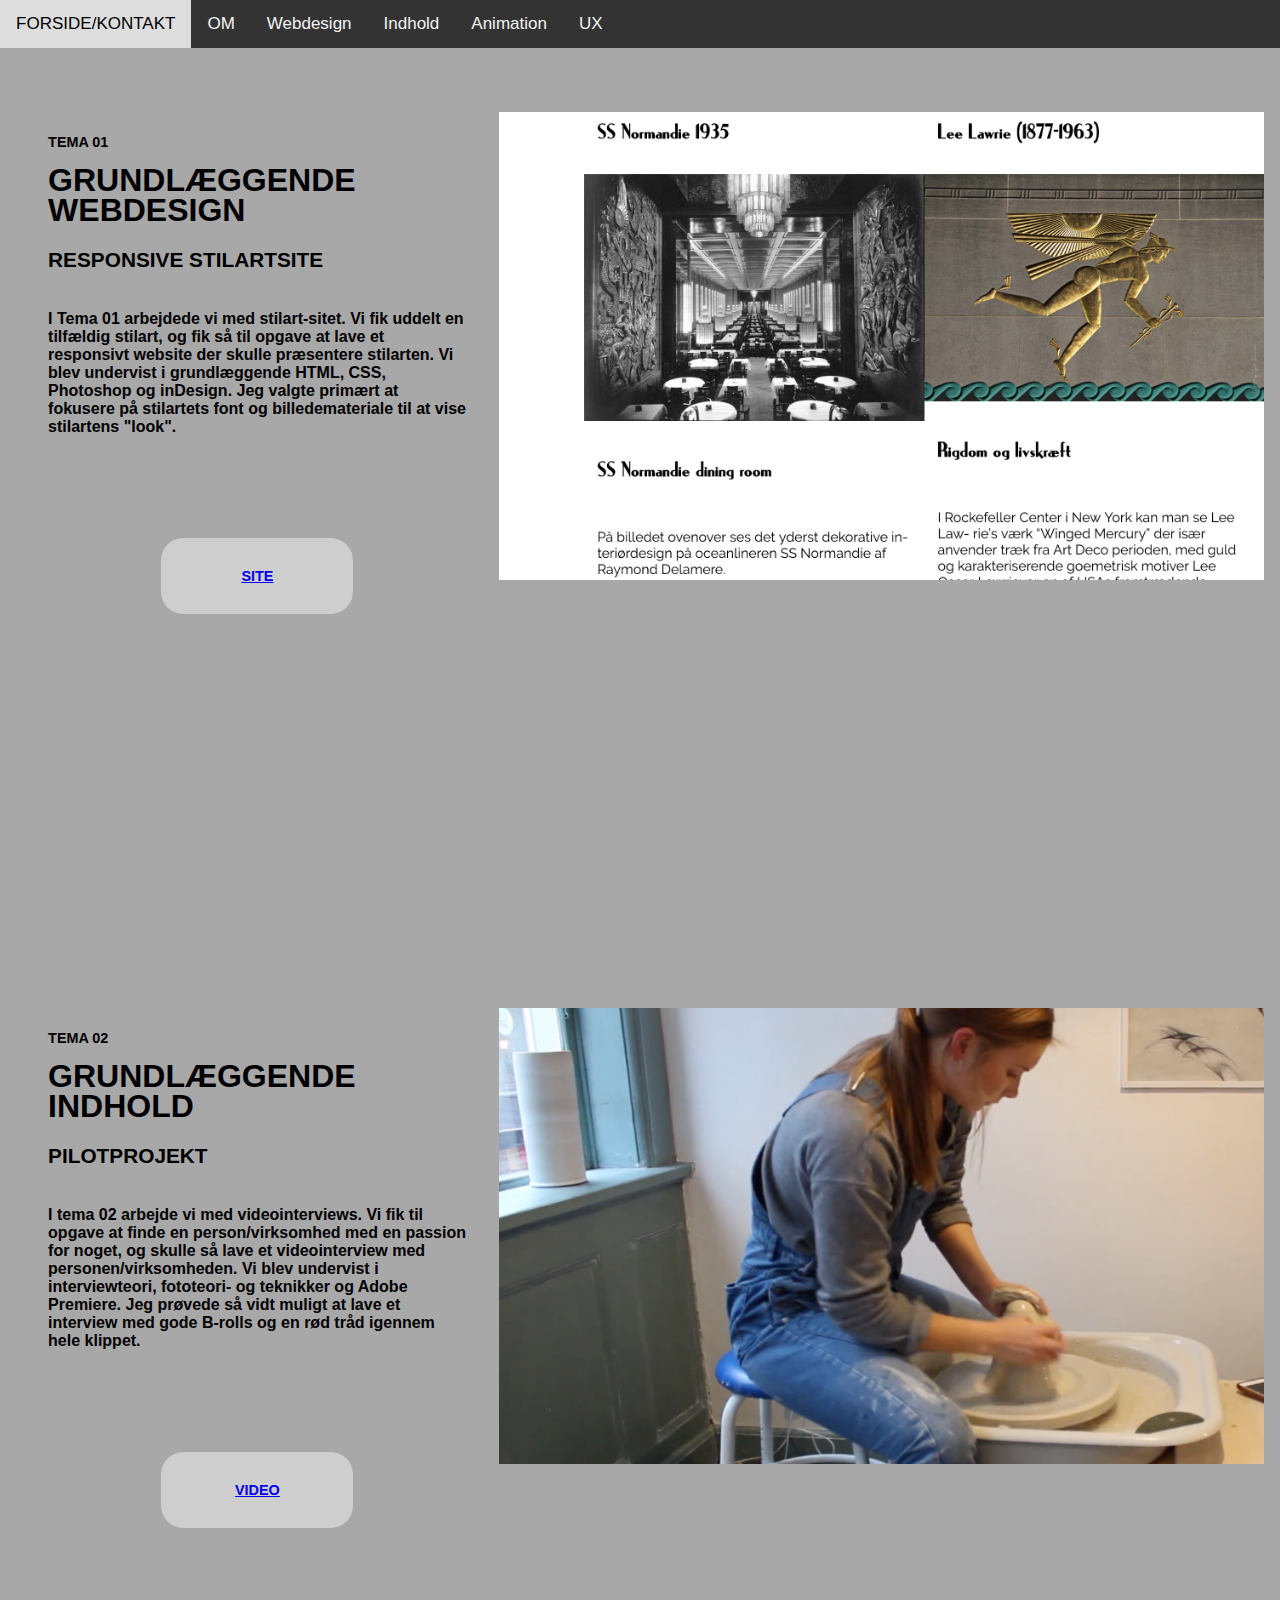
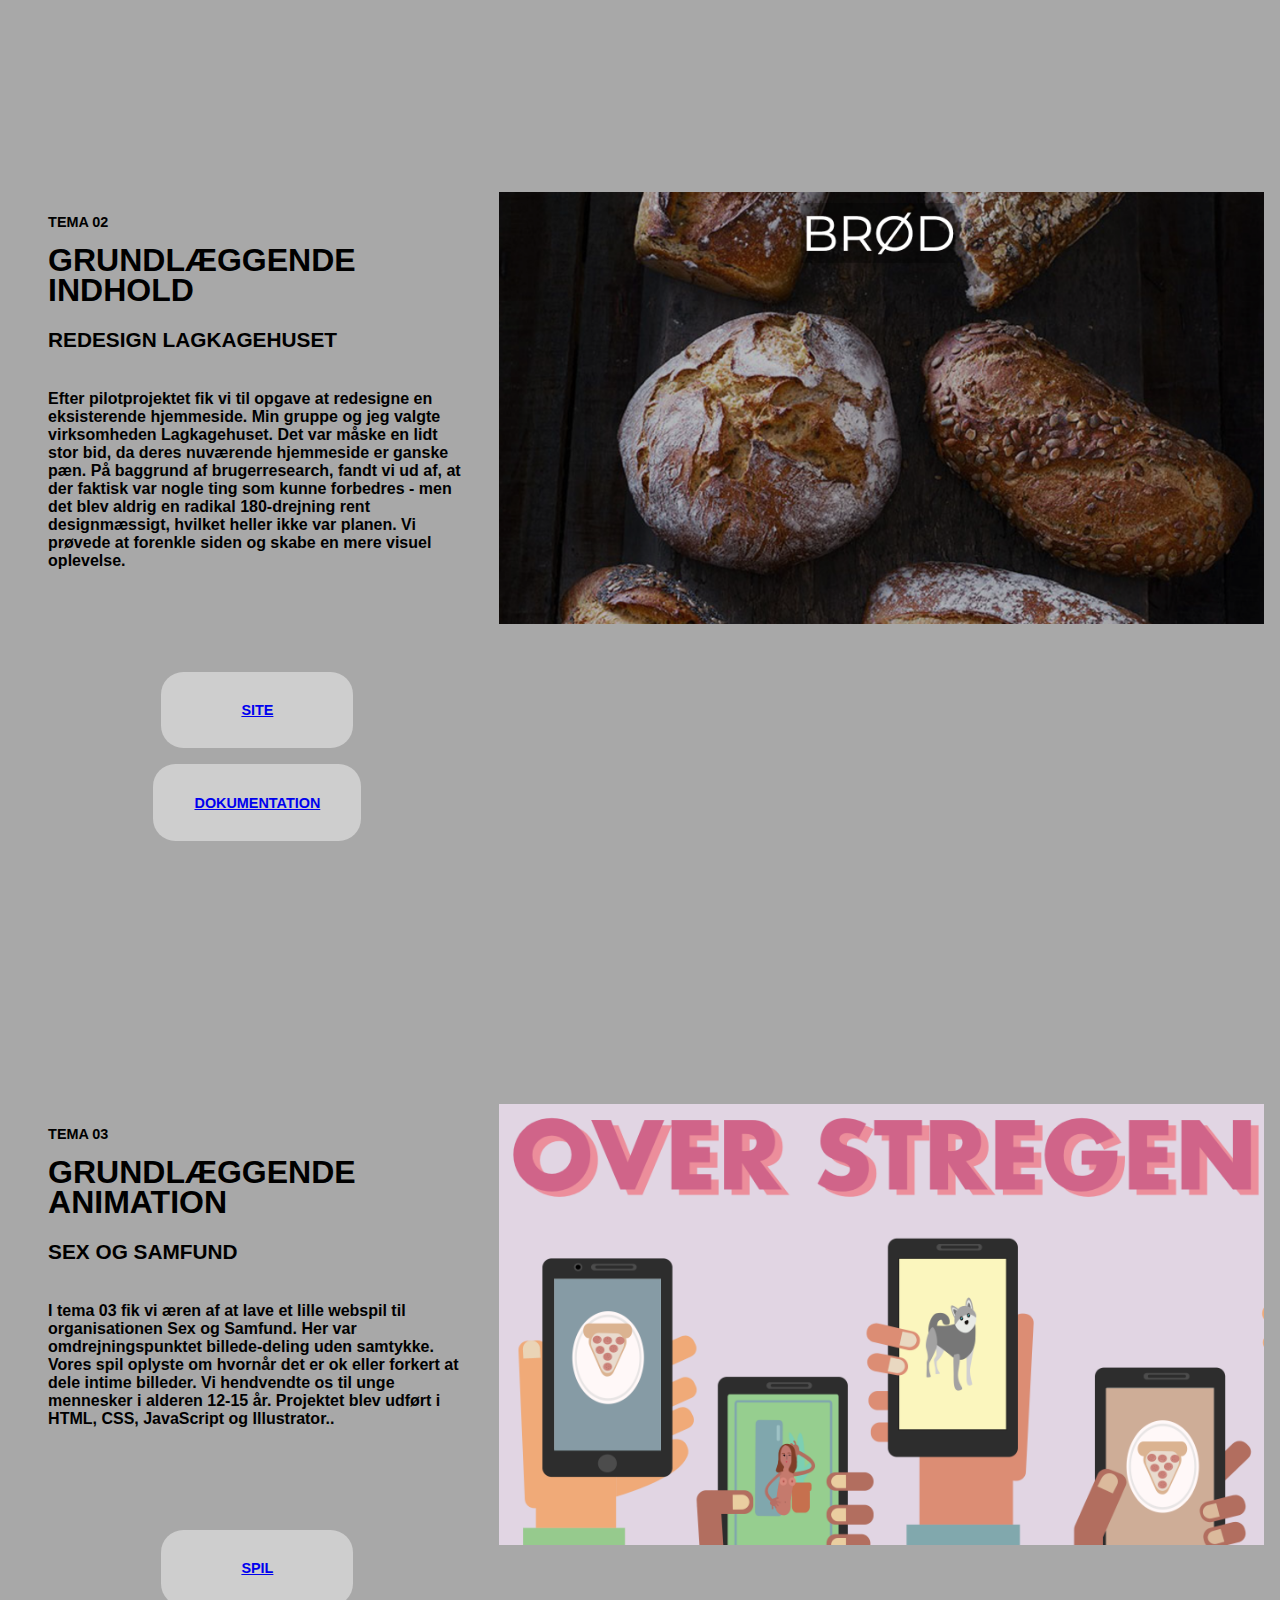
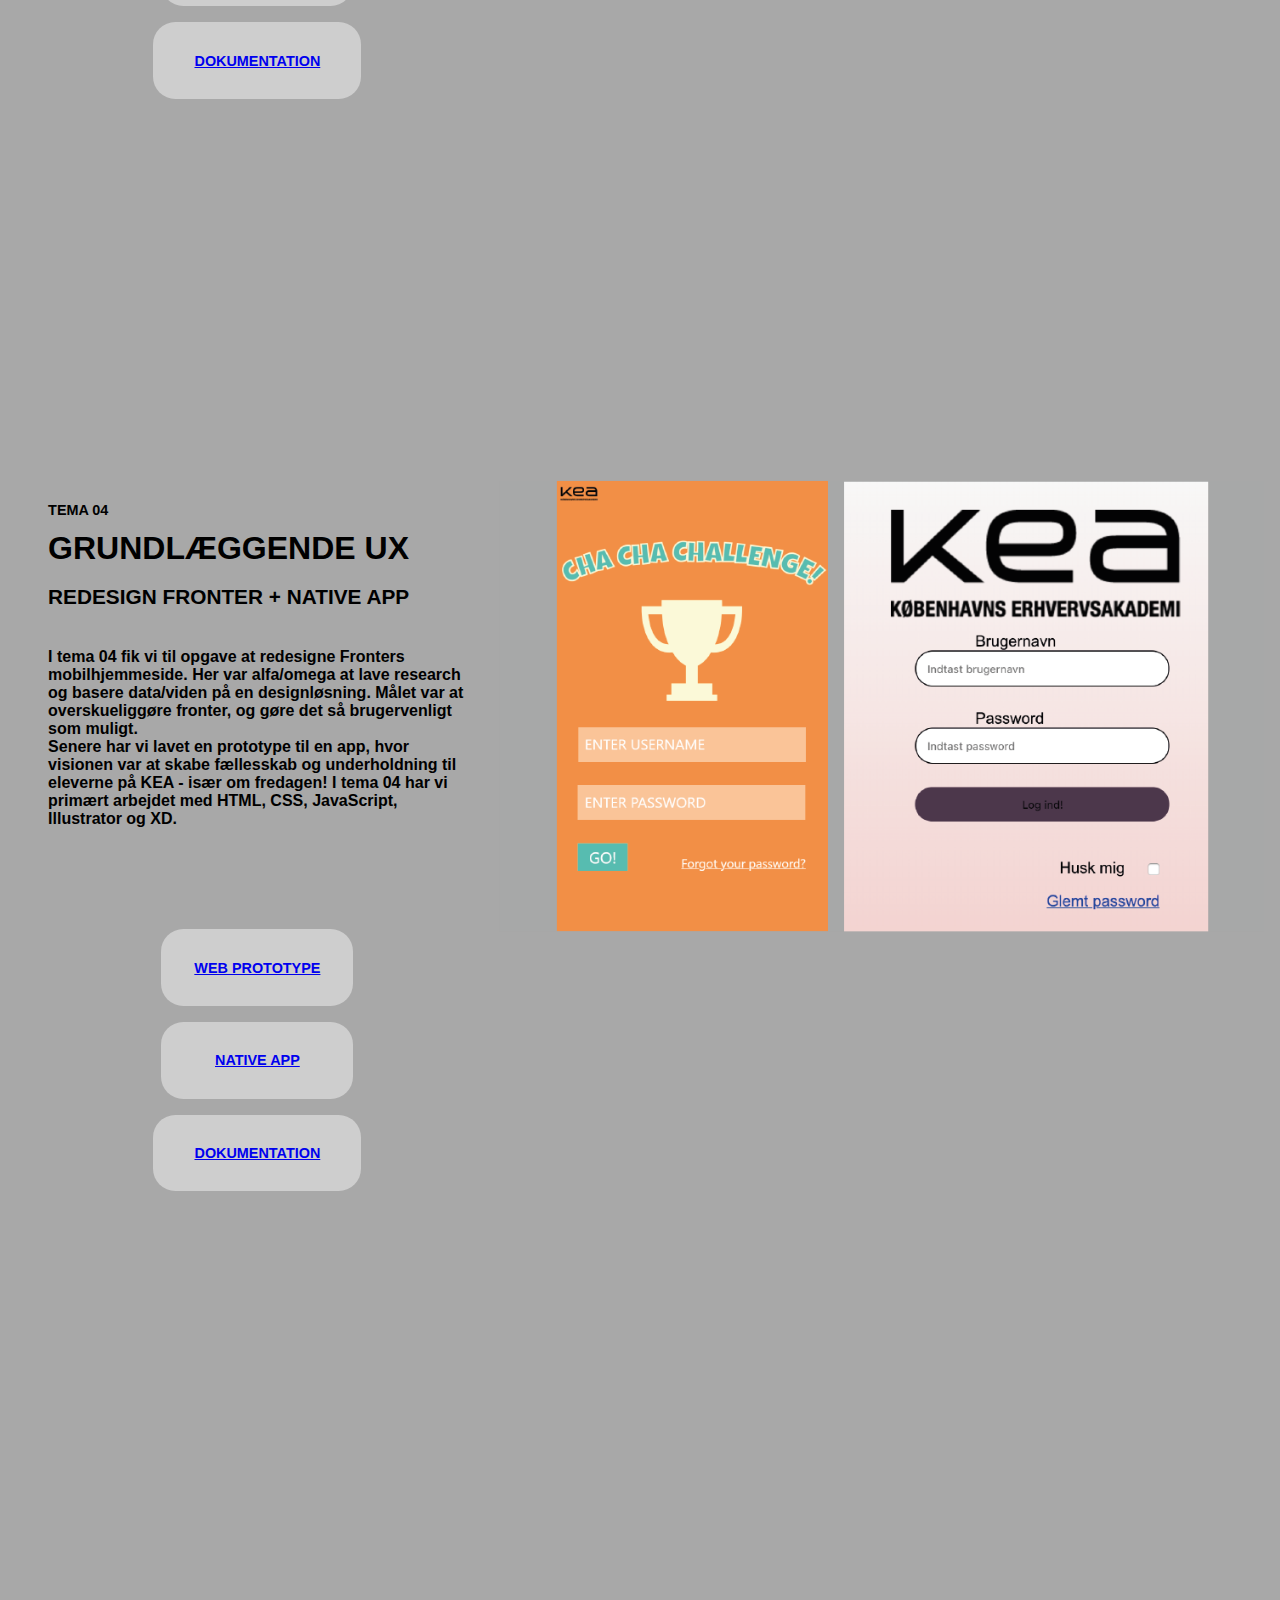
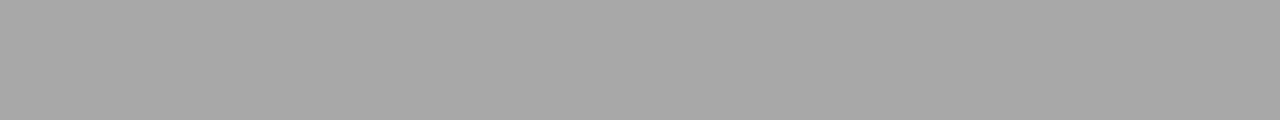
<file: index.html>
<!DOCTYPE html>
<html lang="da">

<head>
    <meta charset="utf-8">
    <meta name="viewport" content="width=device-width, initial-scale=1.0">
    <link rel="stylesheet" type="text/css" href="style.css">
    <title>Johans portfolio</title>
</head>

<body>
    <header>
        <nav>
            <div class="topnav">
                <a href="kontakt.html">FORSIDE/KONTAKT</a>
                <a href="om.html">OM</a>
                <a href="#art_deco">Webdesign</a>
                <a href="#indhold1">Indhold</a>
                <a href="#animation">Animation</a>
                <a href="#uxxx">UX</a>

            </div>
        </nav>


        <div class="mobilmenu">

                <div id="menuknap">☰</div>
                <ul id="menu" class="hidden">
                <li><a href="kontakt.html"> FORSIDE/KONTAKT</a></li>
                <li><a href="om.html"> OM</a></li>
                <li><a href="#art_deco"> Webdesign</a></li>
                <li><a href="#indhold1"> Indhold</a></li>
                <li><a href="#animation"> Animation</a></li>
                <li><a href="#uxxx"> UX</a></li>

                </ul>

        </div>
    </header>

    <main id="portfolio">
        <div id="art_deco" class="alletemaer">
            <div class="lille_column">
                <div class="lille_column1">
                    <h3>TEMA 01</h3>
                    <h1>GRUNDLÆGGENDE WEBDESIGN</h1>
                    <h2> RESPONSIVE STILARTSITE</h2>
                    <h4> I Tema 01 arbejdede vi med stilart-sitet. Vi fik uddelt en tilfældig stilart, og fik så til opgave at lave et responsivt website der skulle præsentere stilarten. Vi blev undervist i grundlæggende HTML, CSS, Photoshop og inDesign. Jeg valgte primært at fokusere på stilartets font og billedemateriale til at vise stilartens "look". </h4>
                </div>

                <div class="lille_column2">

                        <a href="http://jooohan.com/kea/01-web/04-responsive/01_04_01_responsive_v1/index.html">
                            <div class="link_resultat">

                            <h3> SITE </h3>
                            </div>
                            </a>
                           </div>

            </div>
                    <div class="stor_column">
                    <img src="billeder_screencaps/Screencap_tema01.png" alt="screencap_tema01">

                    </div>

                    </div>

        <div id="indhold1" class="alletemaer">
             <div class="lille_column">
                <div class="lille_column1">
                    <h3>TEMA 02</h3>
                    <h1>GRUNDLÆGGENDE INDHOLD</h1>
                    <h2> PILOTPROJEKT</h2>
                    <h4> I tema 02 arbejde vi med videointerviews. Vi fik til opgave at finde en person/virksomhed med en passion for noget, og skulle så lave et videointerview med personen/virksomheden. Vi blev undervist i interviewteori, fototeori- og teknikker og Adobe Premiere. Jeg prøvede så vidt muligt at lave et interview med gode B-rolls og en rød tråd igennem hele klippet. </h4>
                </div>
                <div class="lille_column2">
                    <a href="https://www.youtube.com/watch?v=FEyzPCHP8mE">
                        <div class="link_resultat">
                            <h3> VIDEO </h3>
                        </div></a>

                           </div>

                </div>
                     <div class="stor_column">
                     <img src="billeder_screencaps/Screencap_tema02.png" alt="screencap_tema02">

                    </div>

                     </div>


        <div id="indhold2" class="alletemaer">
             <div class="lille_column">
                <div class="lille_column1">
                    <h3>TEMA 02</h3>
                    <h1>GRUNDLÆGGENDE INDHOLD</h1>
                    <h2> REDESIGN LAGKAGEHUSET</h2>
                    <h4> Efter pilotprojektet fik vi til opgave at redesigne en eksisterende hjemmeside. Min gruppe og jeg valgte virksomheden Lagkagehuset. Det var måske en lidt stor bid, da deres nuværende hjemmeside er ganske pæn. På baggrund af brugerresearch, fandt vi ud af, at der faktisk var nogle ting som kunne forbedres - men det blev aldrig en radikal 180-drejning rent designmæssigt, hvilket heller ikke var planen. Vi prøvede at forenkle siden og skabe en mere visuel oplevelse.</h4>
                </div>
                <div class="lille_column2">
                    <a href="http://jooohan.com/kea/02-content/02-redesign/02_02_06_redesign/index.html">
                        <div class="link_resultat">
                            <h3> SITE </h3>
                        </div> </a>

                          <a href="https://docs.google.com/document/d/1sSuC-b0TglXaxjcl5E11QtJ-Odc184z0A0vXRvXGh34/edit?usp=sharing" > <div class="link_dokumentation">
                            <h3> DOKUMENTATION</h3>
                              </div> </a>

                </div>


                    </div>


                       <div class="stor_column">
                       <img src="billeder_screencaps/Screencap2_tema02.png" alt="lagkageehuset">
                        </div>
                        </div>



                     <div id="animation" class="alletemaer">
             <div class="lille_column">
                <div class="lille_column1">
                    <h3>TEMA 03</h3>
                    <h1>GRUNDLÆGGENDE ANIMATION</h1>
                    <h2> SEX OG SAMFUND</h2>
                    <h4> I tema 03 fik vi æren af at lave et lille webspil til organisationen Sex og Samfund. Her var omdrejningspunktet billede-deling uden samtykke. Vores spil oplyste om hvornår det er ok eller forkert at dele intime billeder. Vi hendvendte os til unge mennesker i alderen 12-15 år. Projektet blev udført i HTML, CSS, JavaScript og Illustrator.. </h4>
                </div>
                <div class="lille_column2">
                    <a href="http://jooohan.com/kea/03-animation/over-stregen/" >
                        <div class="link_resultat">
                            <h3> SPIL </h3>
                            </div>
                             </a>

                          <a href="http://jooohan.com/kea/03-animation/03_05_01_21_dokumentationssite/index.html" >
                           <div class="link_dokumentation">
                            <h3> DOKUMENTATION</h3>
                        </div></a>

                </div>


                     </div>
                     <div class="stor_column">
                     <img src="billeder_screencaps/Screencap_tema03.png" alt="sexogsammfund">

                    </div>
            </div>



                     <div id="uxxx" class="alletemaer">
             <div class="lille_column">
                <div class="lille_column1">
                    <h3>TEMA 04</h3>
                    <h1>GRUNDLÆGGENDE UX</h1>
                    <h2> REDESIGN FRONTER + NATIVE APP</h2>
                    <h4> I tema 04 fik vi til opgave at redesigne Fronters mobilhjemmeside. Her var alfa/omega at lave research og basere data/viden på en designløsning. Målet var at overskueliggøre fronter, og gøre det så brugervenligt som muligt. <br>
                    Senere har vi lavet en prototype til en app, hvor visionen var at skabe fællesskab og underholdning til eleverne på KEA - især om fredagen! I tema 04 har vi primært arbejdet med HTML, CSS, JavaScript, Illustrator og XD.
                    </h4>
                </div>
                <div class="lille_column2">
                    <a href="http://jooohan.com/kea/04-ux/04.03.1_prototype_johan/">
                        <div class="link_resultat">
                            <h3> WEB PROTOTYPE </h3>
                           </div></a>


                             <a href="https://xd.adobe.com/view/76a3aaa3-f06a-49da-4001-a516a53b5411-0092/?fbclid=IwAR34IQ0QdqNkoDSuqqJYbmihfK0WcZz6Zn4TrHqiayKWpw4v5cgKIKl0SNw" >
                              <div class="link_resultat_2">
                               <h3> NATIVE APP </h3>
                                 </div> </a>


                           <a href="https://docs.google.com/document/d/1QwipBT_l79xs9LefXD92oyArQCz9KtQawafo7EZ2QF0/edit?usp=sharing" >
                            <div class="link_dokumentation">
                            <h3> DOKUMENTATION</h3>
                               </div> </a>

                </div>


                     </div>
                     <div class="stor_column">
                     <img src="billeder_screencaps/Screencap_tema04.png" alt="uxuxux">

                    </div>
                         </div>






    </main>
    <script
        src = "main.js">
    </script>
</body>

</html>
</file>
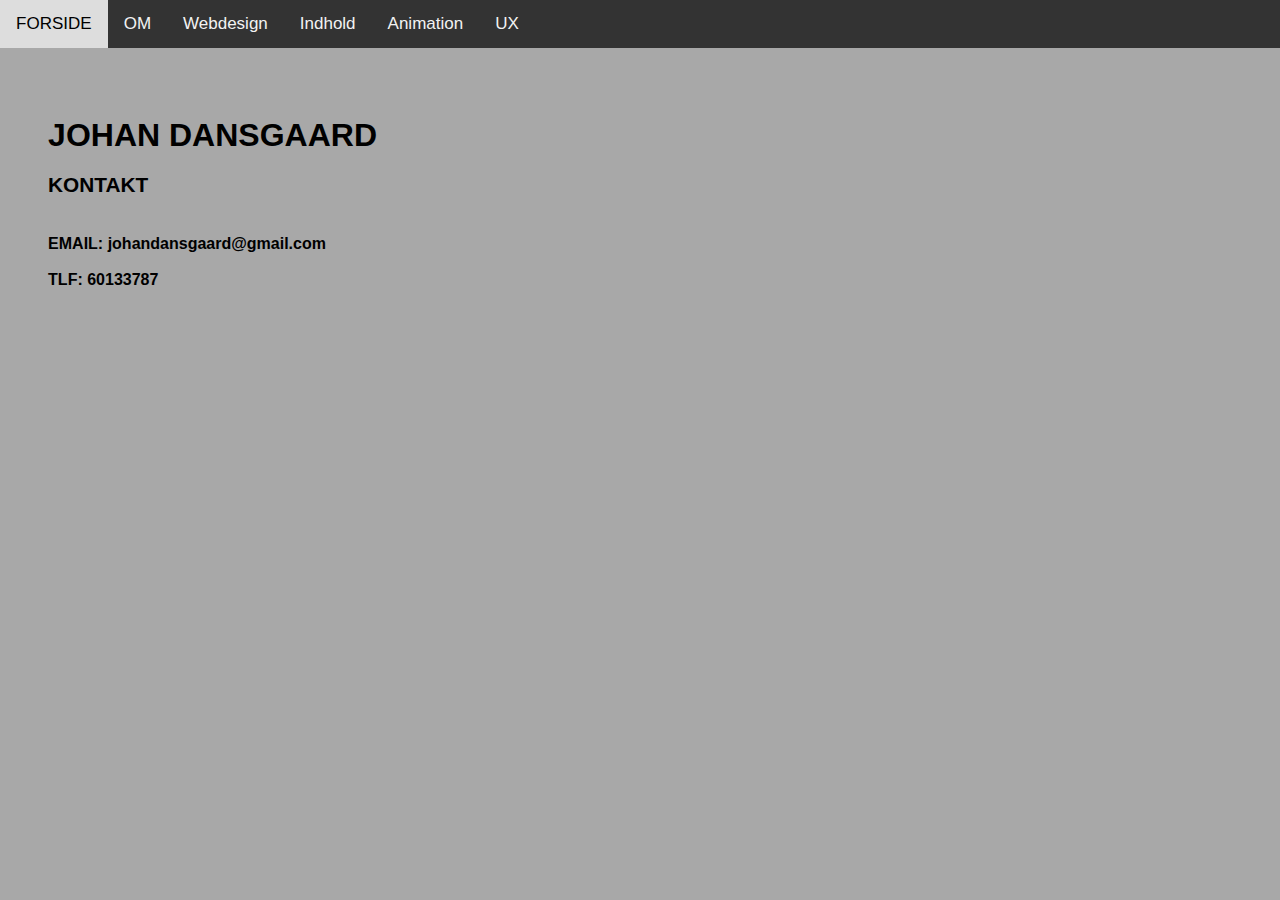
<file: kontakt.html>
<!DOCTYPE html>
<html lang="da">
<head>
    <meta charset="utf-8">
    <meta name="viewport" content="width=device-width, initial-scale=1.0">
    <link rel="stylesheet" type="text/css" href="style.css">
    <script src = main.js></script>
    <title>Kontakt</title>
</head>

<body>
      <header>
        <nav>
            <div class="topnav">
                <a href="kontakt.html">FORSIDE</a>
                <a href="om.html">OM</a>
                <a href="index.html#art_deco">Webdesign</a>
                <a href="index.html#indhold1">Indhold</a>
                <a href="index.html#animation">Animation</a>
                <a href="index.html#uxxx">UX</a>

            </div>
        </nav>


        <div class="mobilmenu">

                  <div id="menuknap">☰</div>
                <ul id="menu" class="hidden">
                <li><a href="kontakt.html">FORSIDE</a></li>
                <li><a href="om.html">OM</a></li>
                <li><a href="index.html#art_deco"> Webdesign</a></li>
                <li><a href="index.html#indhold1"> Indhold</a></li>
                <li><a href="index.html#animation"> Animation</a></li>
                <li><a href="index.html#uxxx"> UX</a></li>

                </ul>
        </div>
    </header>



         <main id="portfolio">
        <div id="kontakt" class="alletemaer">
            <div class="lille_column">
                <div class="lille_column1">

                    <h1>JOHAN DANSGAARD</h1>
                    <h2> KONTAKT</h2>
                    <h4> EMAIL: johandansgaard@gmail.com <br> <br>
                         TLF: 60133787 <br> <br>
                          </h4>
                </div>

                <div class="lille_column2">


                           </div>

            </div>
                    <div class="stor_column">


                    </div>

                    </div>










  </main>

</body>
</html>
</file>
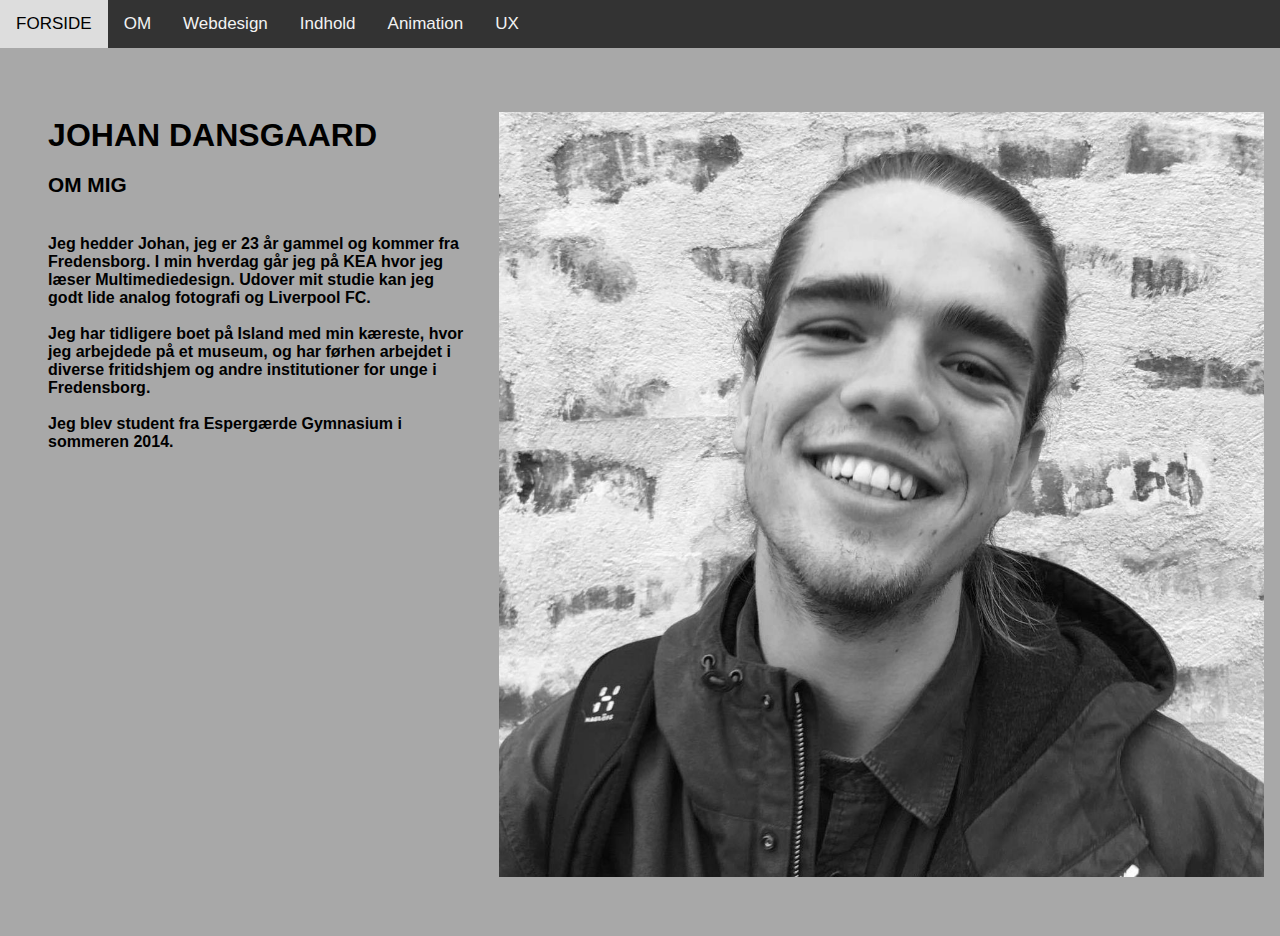
<file: om.html>
<!DOCTYPE html>
<html lang="da">
<head>
    <meta charset="utf-8">
    <meta name="viewport" content="width=device-width, initial-scale=1.0">
    <link rel="stylesheet" type="text/css" href="style.css">
    <script src = main.js></script>

    <title>Om mig</title>
</head>

<body>
    <header>
        <nav>
            <div class="topnav">
                <a href="kontakt.html">FORSIDE</a>
                <a href="om.html">OM</a>
                <a href="index.html#art_deco">Webdesign</a>
                <a href="index.html#indhold1">Indhold</a>
                <a href="index.html#animation">Animation</a>
                <a href="index.html#uxxx">UX</a>
            </div>
        </nav>


        <div class="mobilmenu">

                <div id="menuknap">☰</div>
                <ul id="menu" class="hidden">
                <li><a href="kontakt.html">FORSIDE</a></li>
                <li><a href="om.html">OM</a></li>
                <li><a href="index.html#art_deco"> Webdesign</a></li>
                <li><a href="index.html#indhold1"> Indhold</a></li>
                <li><a href="index.html#animation"> Animation</a></li>
                <li><a href="index.html#uxxx"> UX</a></li>

                </ul>

        </div>
    </header>



         <main id="portfolio">
        <div id="art_deco" class="alletemaer">
            <div class="lille_column">
                <div class="lille_column1">

                    <h1>JOHAN DANSGAARD</h1>
                    <h2> OM MIG</h2>
                    <h4> Jeg hedder Johan, jeg er 23 år gammel og kommer fra Fredensborg. I min hverdag går jeg på KEA hvor jeg læser Multimediedesign. Udover mit studie kan jeg godt lide analog fotografi og Liverpool FC.<br> <br> Jeg har tidligere boet på Island med min kæreste, hvor jeg arbejdede på et museum, og har førhen arbejdet i diverse fritidshjem og andre institutioner for unge i Fredensborg. <br> <br>
                    Jeg blev student fra Espergærde Gymnasium i sommeren 2014. </h4>
                </div>

                <div class="lille_column2">


                           </div>

            </div>
                    <div class="stor_column">
                    <img src="billeder_screencaps/jjohan.png" alt="johan">

                    </div>

                    </div>










  </main>



    </body>
</html>
</file>
<file: style.css>
* {
    box-sizing: border-box;
}

img {
    max-width: 100%
}

body {
    background-color: #A8A8A8;
    font-family: "heletica", sans-serif;
    padding: 0;
    margin: 0.1px;
    text-decoration: none;
}

/*** NAV ****/




.hidden {
    transform: scale(0);
}


#menuknap{

    position: relative;
    display: inline-block;
    width: 3rem;
    font-size: 3rem;
    color: black;
    margin-top: 0.5rem;
    margin-left: 1rem;
}

#menu {
    list-style-type: none;
    transition: transform 1s;
    transform-origin: top right;
    position: absolute;
    background-color: #CECECE;
    min-width: 170px;
    z-index: 1;
    right: 1rem;
    top: 1.9rem;
}

#menu a {
    font-size: 1rem;
    text-decoration: none;
    color: black;
    line-height: 3rem;
}

.mobilmenu {
    width: 100%;
    background-color: #CECECE;
    display: flex;
    flex-wrap: nowrap;
    flex-direction: row;
    justify-content: space-between;
    align-items: center;
    height: 3rem;
}

header {
    width: 100%;
    display: inline;
    position: fixed;
    z-index: 2;
    display: flex;
    flex-direction: column;
}

@media only screen and (min-width: 1000px) {
    .mobilmenu{
        display: none;
    }

header {
    width: 100%;
    position: absolute;
}

.topnav {
  overflow: hidden;
  background-color: #333;

}

.topnav a {
  float: left;
  color: #f2f2f2;
  text-align: center;
  padding: 14px 16px;
  text-decoration: none;
  font-size: 17px;
  font-family: helvetica;

}

.topnav a:hover {
  background-color: #ddd;
  color: black;
}

.topnav a.active {
  background-color: #4CAF50;
  color: white;
}

}

/***** Portfolio columns / generelt *****/



h1{
    font-family: helvetica;
    line-height: 1.9rem;
    font-size: 2rem;
    text-transform: uppercase;
}

h2{
    font-family: helvetica;
    font-size: 1.3rem;
    text-transform: uppercase;
}

h3{
    font-family: helvetica;
    font-size: 0.9rem;
    text-transform: uppercase;
}

#portfolio {
    display: flex;
    flex-wrap: wrap;
    flex-direction: column;
    padding-top: 2.5rem;
}

#portfolio h1 {
    padding-bottom: 0.3rem;
    margin: 0;
}

portfolio h2 {
    padding: 0;
}

#portfolio .lille_column {
    width: 100%;
    display: flex;
    flex-wrap: wrap;
    flex-direction: column;
    flex-grow: 1;
    flex-basis: 200px;

}

#portfolio .lille_column1{
    width: 100%;
    display: flex;
    flex-wrap: wrap;
    flex-direction: column;
    flex-grow: 0;
    margin-bottom: 2rem;
    padding: 2rem;

}
/**** måske margin? ****/
#portfolio .stor_column {
    width: 100%;
    flex-grow: 2;
    flex-basis: 200px;
    margin-top: 1.5rem;


}
 /***** flex-basis? ***/
#portfolio .lille_column2 {
    position: relative;
    width: 100%;
    display: flex;
    flex-wrap: wrap;
    flex-direction: column;
    flex-grow: 1;
    flex-basis: 120px;

}

#indhold1 .lille_column2 {
     position: relative;
    width: 100%;
    display: flex;
    flex-wrap: wrap;
    flex-direction: column;
    flex-grow: 1;
    flex-basis: 120px;


}


#portfolio .stor_column {
    width: 100%;
    flex-grow: 2;
    flex-basis: 200px;
    margin-top: 1.5rem;

}




/** KNAP/LINKS **/

#portfolio .link_resultat {
    width: 12rem;
    height: 2.rem;
    text-align: center;
    border-radius: 1.4rem;
    padding: 1rem;
    background-color: #CECECE;
    margin: auto;
    margin-top: 1rem;


}
#portfolio .link_resultat_2 {
    width: 12rem;
    height: 2.rem;
    text-align: center;
    border-radius: 1.4rem;
    padding: 1rem;
    background-color: #CECECE;
    margin: auto;
    margin-top: 1rem;


}


#portfolio .link_dokumentation{
    width: 13rem;
    height: 2.rem;
    text-align: center;
    border-radius: 1.4rem;
    padding: 1rem;
    background-color: #CECECE;
    margin: auto;
    margin-top: 1rem;

}



.alletemaer {
    width: 100%;
    padding: 1rem;
    padding-top: 3rem;

    display: flex;
    flex-wrap: wrap;
    flex-direction: row;
}

#art_deco {
    background-color: #A8A8A8;
    height: 56em;
}

#indhold1 {
    background-color: #A8A8A8;
    height: 49rem;
}

#indhold2 {
    background-color: #A8A8A8;
    height: 57rem;
}

#animation {
    background-color: #A8A8A8;
    height: 61rem;
}

#uxxx {
    background-color: #A8A8A8;
    height: 82rem;
}

.a {
    color: black;
    text-decoration: none;
}

.h4 {

}
</file>
